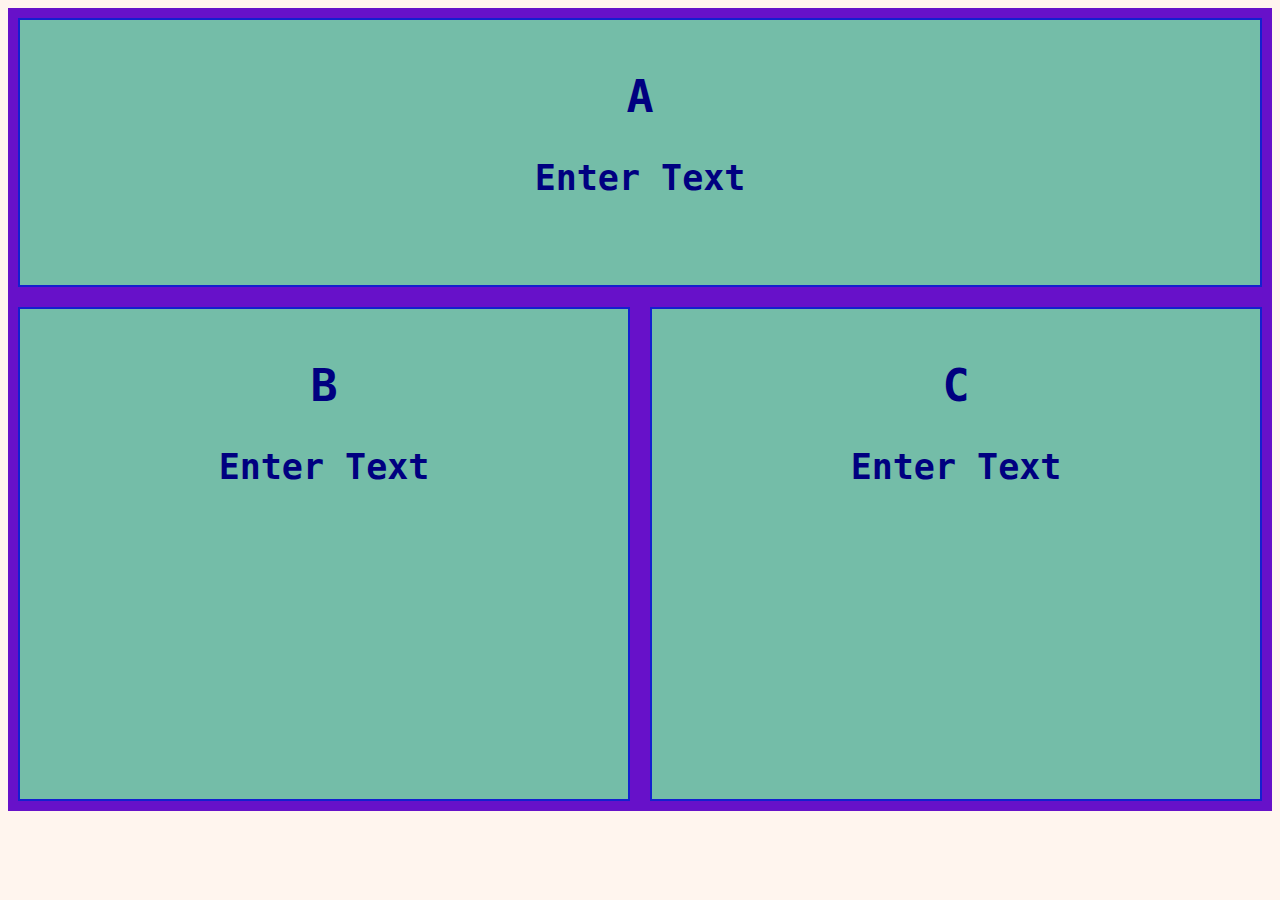
<file: medial-queries1/index.html>
<!DOCTYPE html>
<html lang="en" dir="ltr">

<head>
  <meta charset="utf-8">
  <title>Media Queries 1</title>
  <link rel="stylesheet" href="main.css">
</head>

<body>

  <div class="container">

    <div class="a">
      <h1> A </h1>
      <p> Enter Text </p>
    </div>

    <div class="b">
      <h1> B </h1>
      <p> Enter Text </p>
    </div>

    <div class="c">
      <h1> C </h1>
      <p> Enter Text </p>
    </div>

  </div>

</body>

</html>
</file>
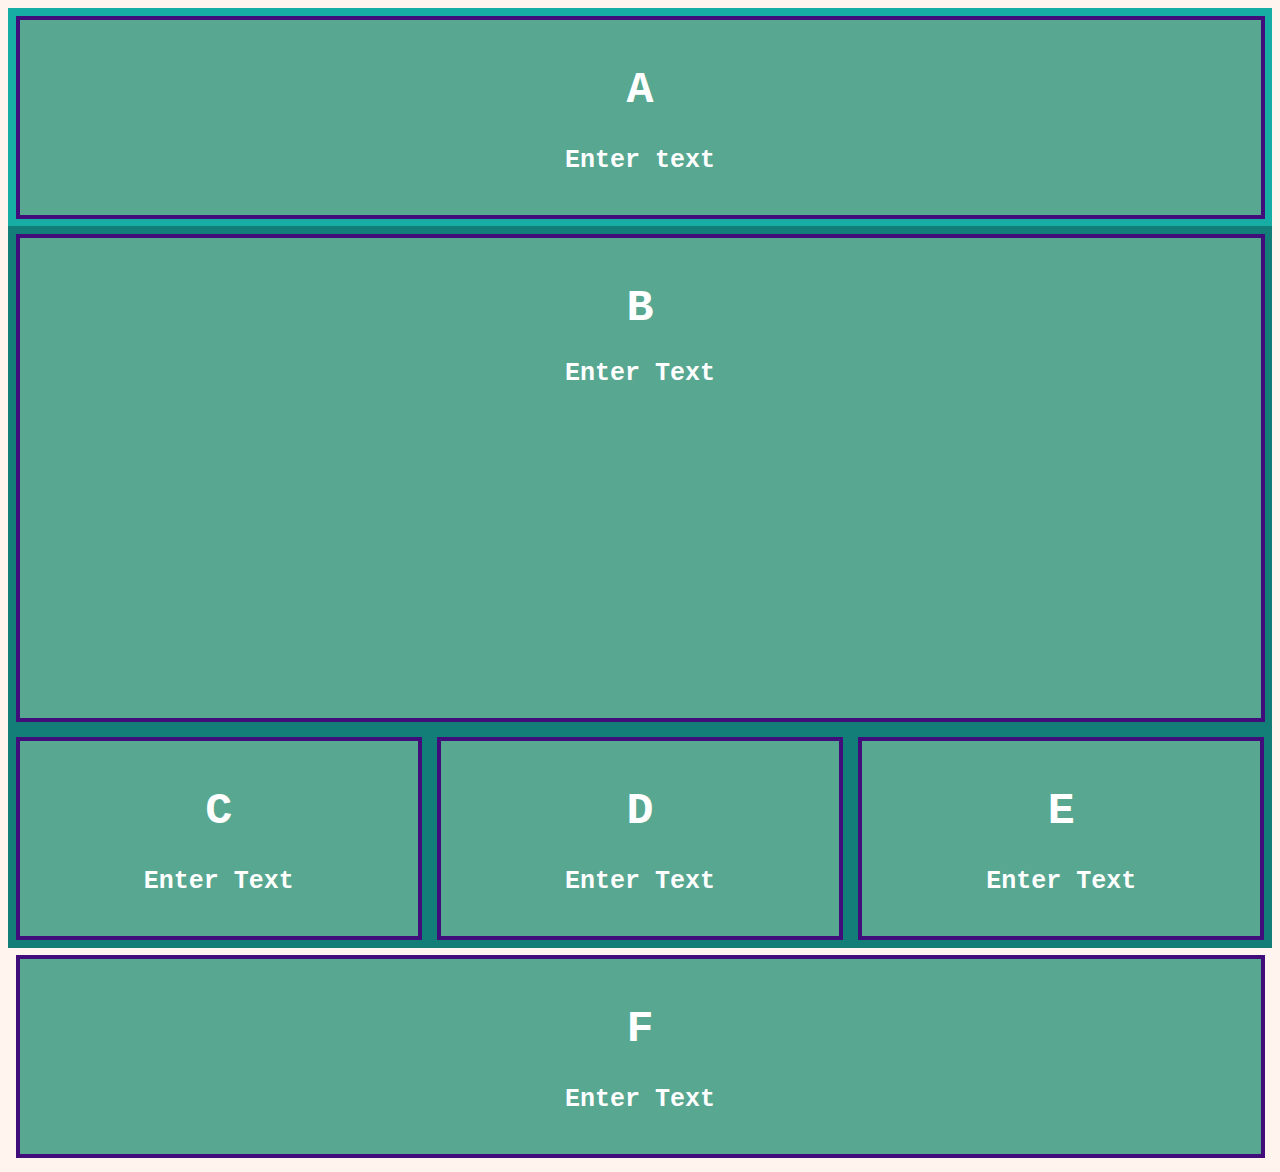
<file: medial-queries2/index.html>
<!DOCTYPE html>
<html lang="en" dir="ltr">

<head>
  <meta charset="utf-8">
  <title>Media Queries 2</title>
  <link rel="stylesheet" href="main.css">
</head>

<body>

  <div class="container-1">
      <div class="a">
        <h1> A </h1>
        <p> Enter text </p>
      </div>
  </div>

    <div class="container-2">
      
      <div class="b">
        <h1> B </h>
          <p> Enter Text </p>
      </div>

      <div class="c">
        <h1> C </h1>
        <p> Enter Text </p>
      </div>

      <div class="d">
        <h1> D </h1>
        <p> Enter Text </p>
      </div>

      <div class="e">
        <h1> E </h1>
        <p> Enter Text </p>
      </div>
    </div>

      <div class="f">
        <h1> F </h1>
        <p> Enter Text </p>
      </div>
    </div> 

</body>

</html>
</file>
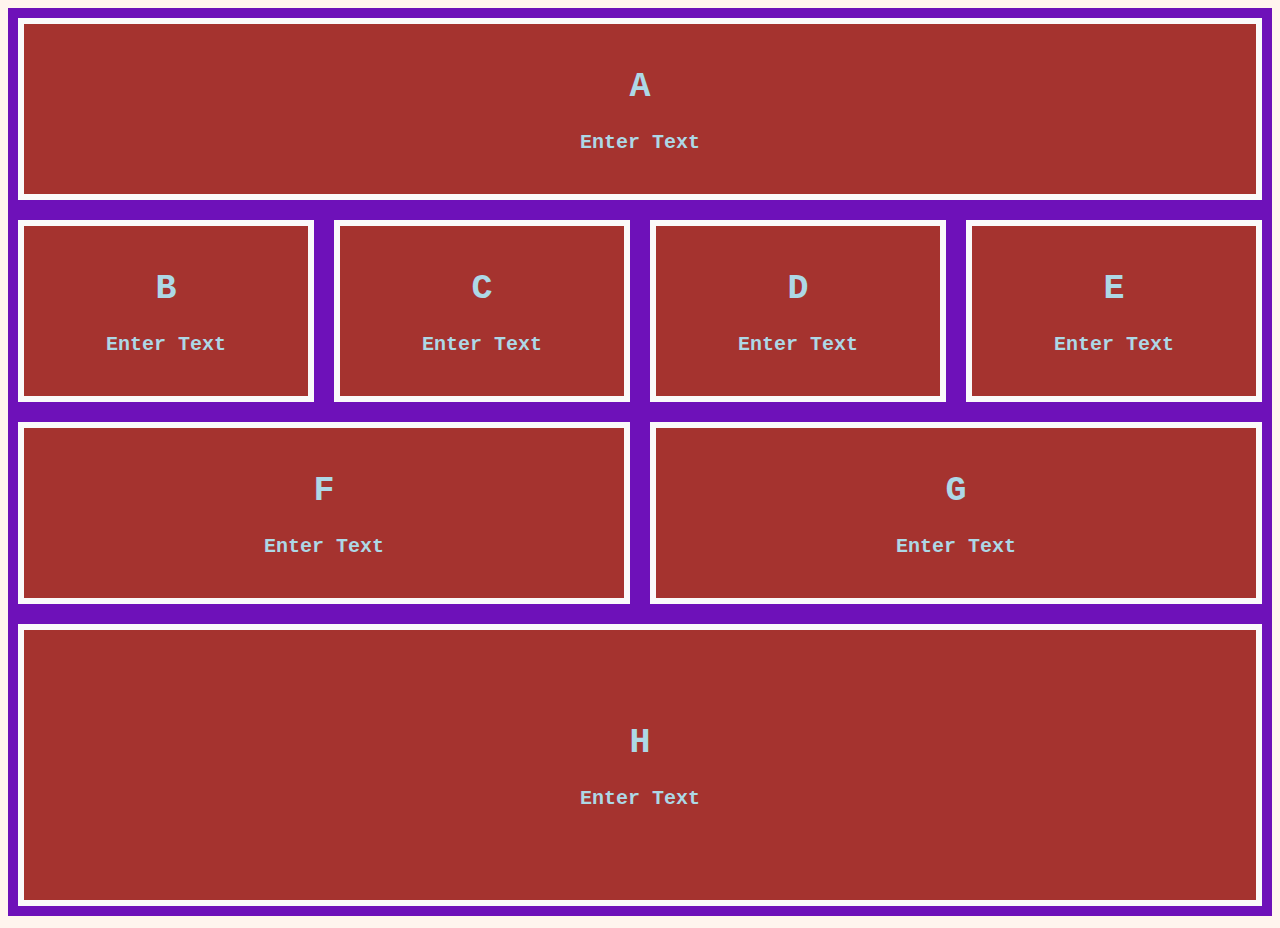
<file: medial-queries3/index.html>
<!DOCTYPE html>
<html lang="en" dir="ltr">
  <head>
    <meta charset="utf-8">
    <title>Media Queries 3</title>
    <link rel="stylesheet" href="main.css">
  </head>

  <body>

    <div class="container-1">
      <div class="a"> 
        <h1> A </h1>
        <p> Enter Text </p>
    </div> 
 
    <div class="container-2">
      <div class="b"> 
        <h1> B </h1>
        <p> Enter Text </p>
      </div>

      <div class="c">
        <h1> C </h1>
        <p> Enter Text </p>
      </div>

      <div class="d"> 
        <h1> D </h1>
        <p> Enter Text </p>
      </div>

      <div class="e">
        <h1> E </h1>
        <p> Enter Text </p>
      </div>

      <div class="f">
        <h1> F </h1>
        <p> Enter Text </p>
      </div>

      <div class="g"> 
        <h1> G</h1>
        <p> Enter Text </p>
      </div>
      </div> 

      <div class="h">
        <h1> H </h1>
        <p> Enter Text </p>

    </div>
  </body>
</html>
</file>
<file: medial-queries1/main.css>
body {
  background: seashell;
}

.container {
  display: flex;
  flex-direction: row; 
  flex-wrap: wrap;
  background-color: rgb(103, 17, 201);
}

.a, .b, .c {
  border: solid 0.1em rgb(20, 32, 206);
  background-color: rgb(116, 189, 168);
  padding: 1em;
  flex-grow: 1;
  flex-shrink: 1; 
  font-size: 20px;
  font-weight: 400;
  cursor: pointer; 
  margin: 0.5em;
  color: navy;

}
.a{
  flex-grow: 1;
  flex-basis: 100%;
  height: 25vh; 
}

.b{
  flex-grow: 1;
  flex-basis: 50;
  height: 50vh;
}
.c {
  flex-grow: 1;
  flex-basis: 50;
}

h1, h2, p{
  text-align: center;
  align-content: center;
  font-family: Monospace;
  font-size: 45px;
}

p{
  font-size: 35px;
  font-weight: bold;
  font-family: monospace;

}

/* Mobile Version */
@media (max-width: 600px){
  .container {
    flex-direction: row;
    flex-wrap: wrap;
  }
  .a{
    width: 100%;
    max-width: 100vw;
    flex-grow: 1; 
  }
  .b {
    flex-basis: 100%;
    flex-grow: 1; 
  }
  .c {
    flex-grow: 1;
    flex-shrink: 1; 
  }
}
</file>
<file: medial-queries2/main.css>
body {
  background: seashell;
  color: white; 
}

.container-1{
  display: flex;
  flex-wrap: wrap;
  flex-basis: 25%;
  background-color: rgb(23, 172, 164);

}

.container-2{
  display: flex;
  flex-wrap: wrap;
  flex-basis: 75%; 
  background-color: rgb(19, 126, 120);
  min-height: 50vh;

}

.a, .b, .c, .d, .e, .f {
  border: solid 0.3em #400d7a;
  background-color: rgb(87, 167, 145);
  padding: 1em;
  flex-grow: 1;
  font-size: 15px;
  margin: 0.5em;

}


.a:hover, .b:hover, .c:hover, .d:hover, .e:hover, .f:hover{
  color: rgb(12, 13, 58);
  transition: 1s;
  border: solid 0.1em cornsilk;

}

.a{
  flex-basis: 25%;

}

.b{
  flex-basis: 80%;
  height: 50vh;

}

.c, .d, .e {
  flex-basis: 15%;

}

h1, h2, p{
  text-align: center;
  align-content: center;
  font-family: monospace;
  font-size: 45px;

}

p{
  font-size: 25px;
  font-weight: bold;
  font-family: monospace;

}

/* Mobile Version */
@media (max-width: 600px){
  .container-1 {
    flex-direction: row;
    flex-wrap: wrap;
  }

  .a{
    width: 100%;

  }

  .b {
   flex-basis: 80%; 
  }

  .container-2 {
    display: flex;
    flex-wrap: wrap;
    flex-basis: 100%;
  }
}
</file>
<file: medial-queries3/main.css>
body {
  background: seashell;
  color: lightblue;

}

.container-1 {
  display: flex;
  flex-direction: row;
  flex-wrap: wrap;
  background-color: rgb(110, 17, 185);

}

.a,
.b,
.c,
.d,
.e,
.f,
.g,
.h {
  border: solid 0.3em rgb(250, 250, 250);
  background-color: rgb(165, 51, 47);
  padding: 1em;
  flex-grow: 1;
  font-family: monospace;
  font-size: 20px;

}

.a:hover,
.b:hover,
.c:hover,
.d:hover,
.e:hover,
.f:hover,
.g:hover,
.h:hover {
  color: rgb(50, 81, 109);
  background-color: seashell;
  transition: 1s;
  border: solid 0.3em rgb(75, 107, 211);

}

h1,
h2,
p {
  text-align: center;
  align-content: center;
  font-family: monospace;
  font-weight: bold;

}

h1,
h2 {
  font-size: 35px;
  
}

p {
  font-size: 20px;
  font-weight: bold;
  font-family: monospace;
}

.a {
  flex-grow: 1;
  flex-basis: 100%;
  margin: 10px;
}

.b,
.c,
.d {
  flex-basis: 15%;
  margin: 10px;
}

.e,
.f,
.g {
  flex-basis: 15%;
  margin: 10px;

}

.h {
  margin: 10px;
  padding: 3.5em;
  flex-grow: 1;

}

.container-2 {
  display: flex;
  flex-wrap: wrap;
  flex-basis: 100%;
  min-height: 30vh;

}

@media (max-width: 600px) {
  .container-1 {
    display: flex;
    flex-wrap: wrap;

  }

  .container-2 {
    display: flex;
    flex-wrap: wrap;
    flex-basis: 100%;

  }

  .b,
  .c,
  .d {
    flex-basis: 25%;
    
  }
}
</file>
